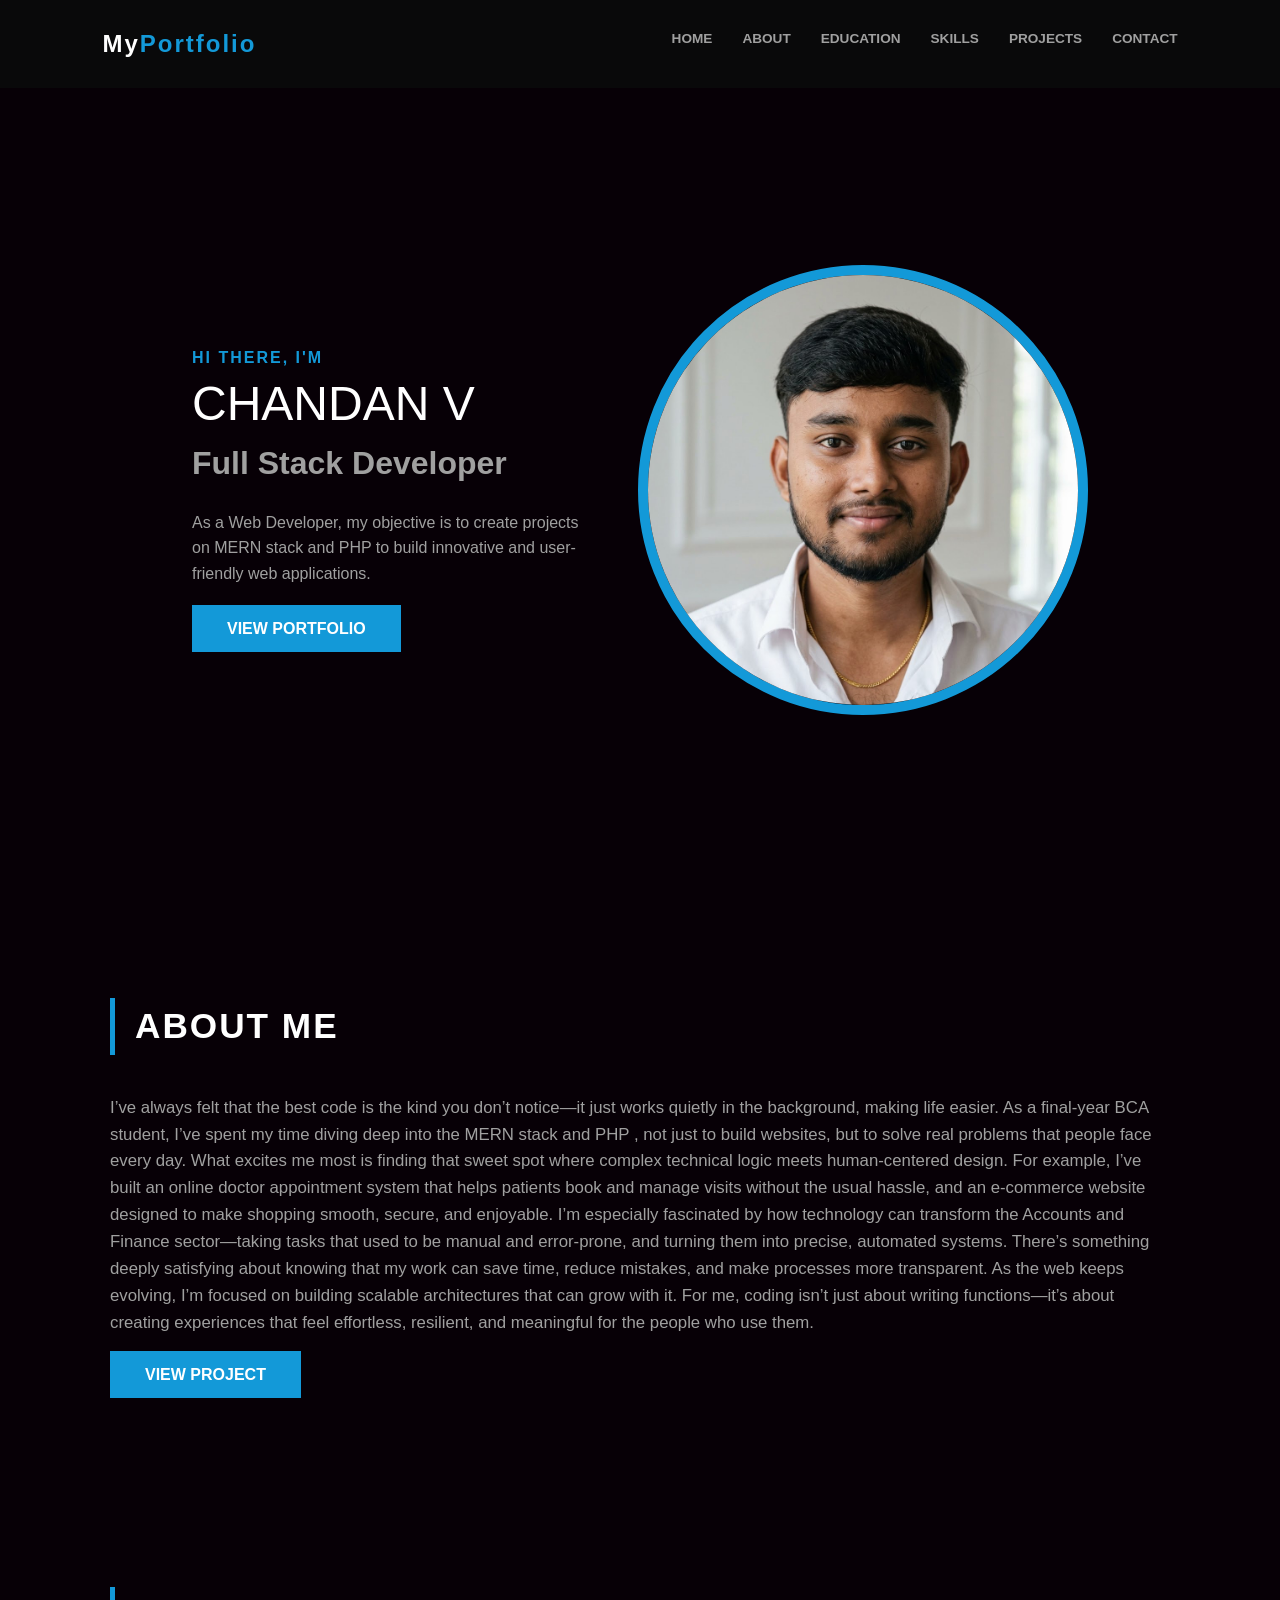
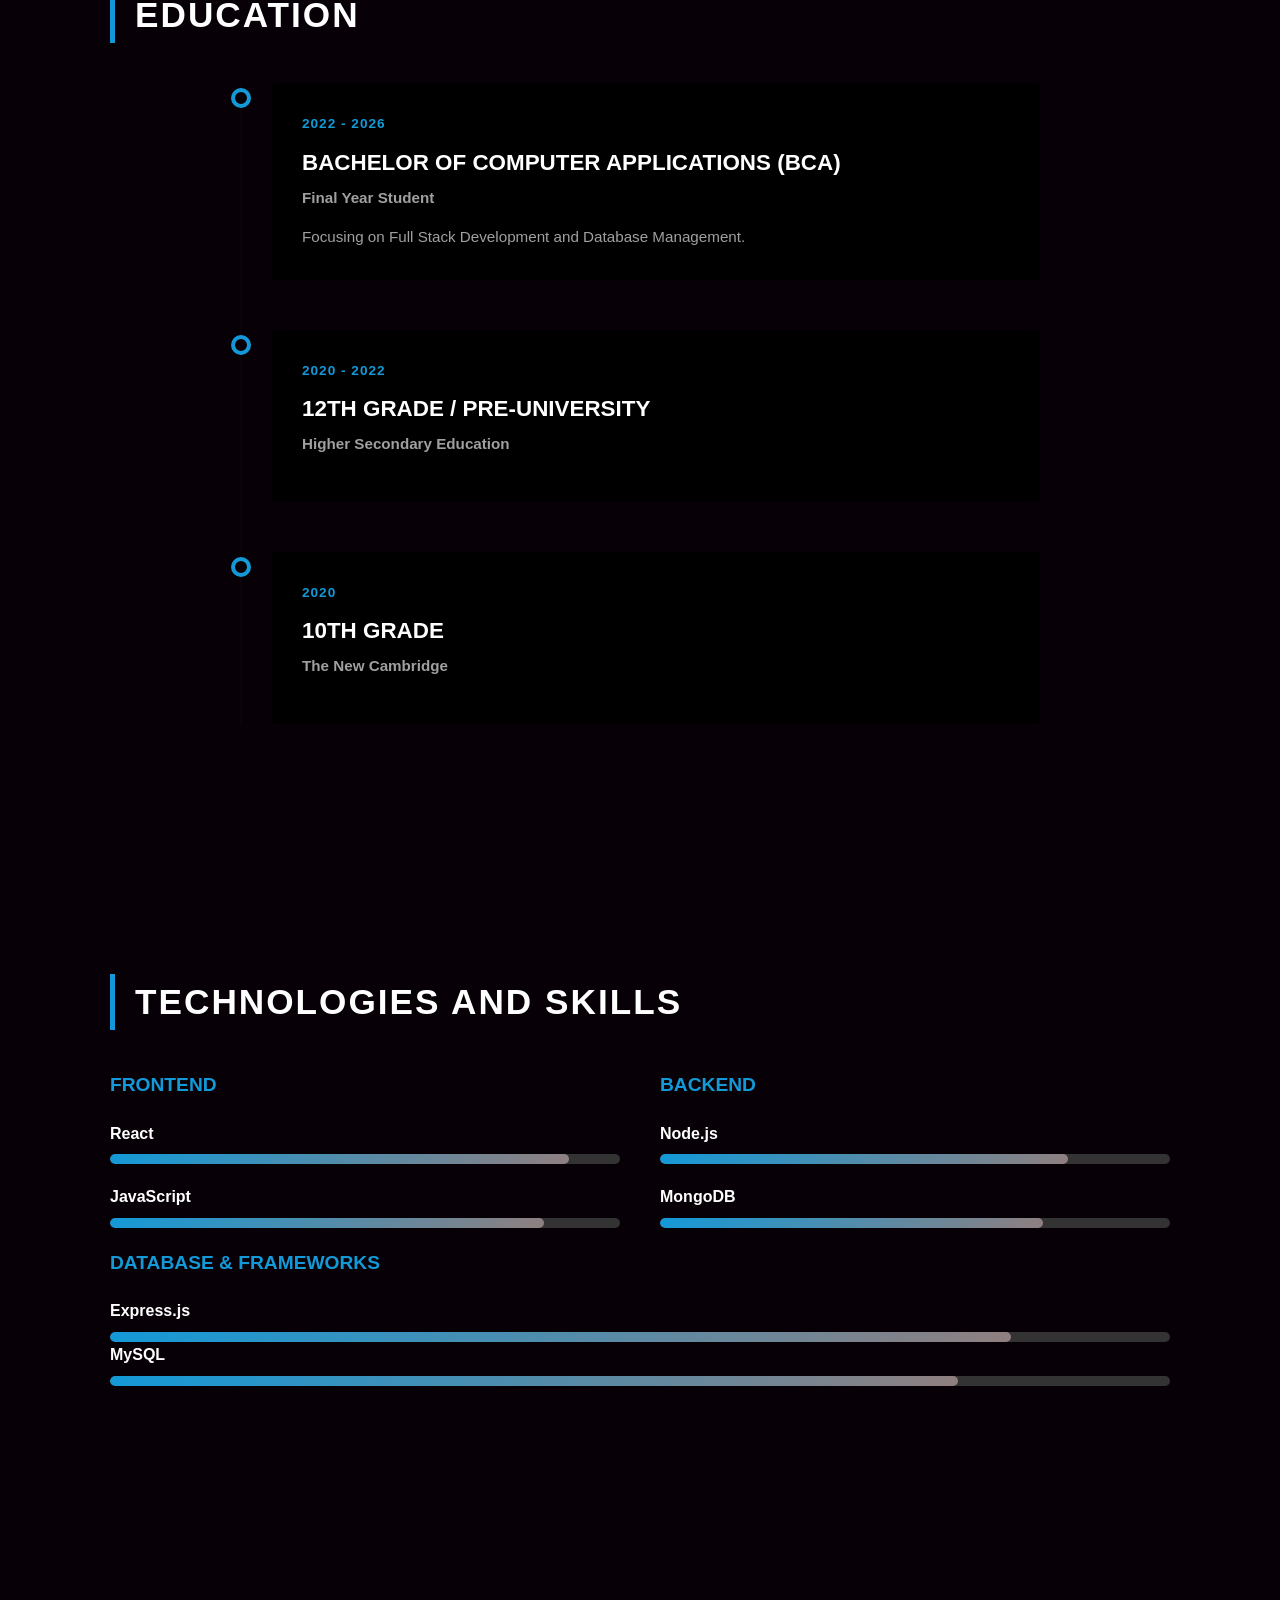
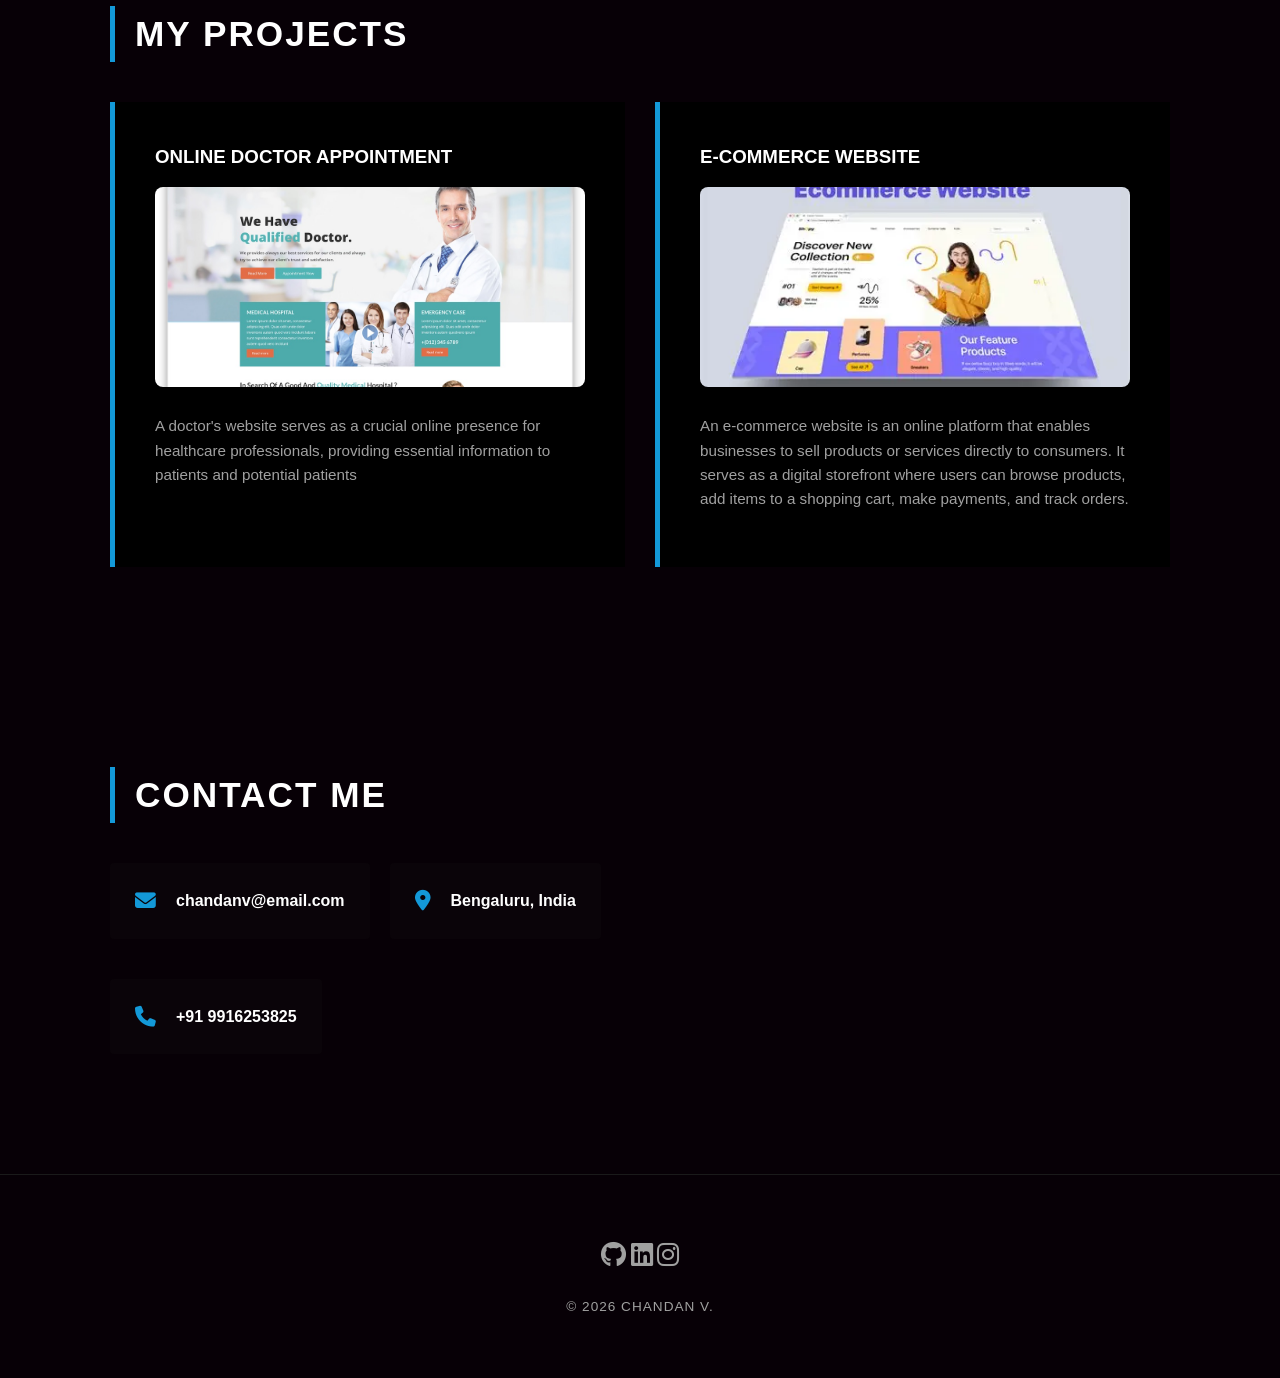
<file: index.html>
<!DOCTYPE html>
<html>
<head>
    <meta name="viewport" content="width=device-width, initial-scale=1.0">
    <title>Chandan.V | Full Stack Developer</title>
    <link rel="stylesheet" href="style.css">
    <link rel="stylesheet" href="https://cdnjs.cloudflare.com/ajax/libs/font-awesome/6.5.0/css/all.min.css">
</head>
<body>

<header>
    <nav class="navbar">
        <div class="logo">My<span>Portfolio</span></div>
        <ul class="nav-links">
            <li><a href="#home">Home</a></li>
            <li><a href="#about">About</a></li>
            <li><a href="#education">Education</a></li>
            <li><a href="#skills">Skills</a></li>
            <li><a href="#projects">Projects</a></li>
            <li><a href="#contact">Contact</a></li>
        </ul>
    </nav>
</header>

<section id="home" class="hero">
    <div class="hero-container">
        <div class="hero-text">
            <p class="greeting">Hi There, I'm</p>
            <h1>CHANDAN V</h1>
            <h2 class="role">Full Stack Developer</h2>
            <p class="bio-intro">
                As a  Web Developer, my objective is to create projects on  MERN stack and PHP to build innovative and user-friendly web applications.
            </p>
            <div class="hero-btns">
                <a href="#projects" class="btn-primary">View Portfolio</a>
            </div>
        </div>
        <div class="hero-image">
            <div class="image-border">
                <img src="updatedpic.jpg" alt="Chandan V">
            </div>
        </div>
    </div>
</section>

<section id="about" class="about">
    <div class="container">
        <div class="section-title">
            <h2>About Me</h2>
        </div>
        <div class="about-content">
            <p>
            I’ve always felt that the best code is the kind you don’t notice—it just works quietly in the background, making life easier. As a final-year BCA student, I’ve spent my time diving deep into the MERN stack and PHP , not just to build websites, but to solve real problems that people face every day.
What excites me most is finding that sweet spot where complex technical logic meets human-centered design. For example, I’ve built an online doctor appointment system that helps patients book and manage visits without the usual hassle, and an e‑commerce website designed to make shopping smooth, secure, and enjoyable.
I’m especially fascinated by how technology can transform the Accounts and Finance sector—taking tasks that used to be manual and error-prone, and turning them into precise, automated systems. There’s something deeply satisfying about knowing that my work can save time, reduce mistakes, and make processes more transparent.
As the web keeps evolving, I’m focused on building scalable architectures that can grow with it. For me, coding isn’t just about writing functions—it’s about creating experiences that feel effortless, resilient, and meaningful for the people who use them.
            </p>

            
            <div class="hero-btns">
                <a href="#projects" class="btn-primary">View Project</a>
            </div>
        </div>
    </div>
</section>

<section id="education" class="education">
    <div class="container">
        <div class="section-title">
            <h2>Education</h2>
        </div>
        <div class="education-timeline">
            <div class="edu-item">
                <div class="edu-dot"></div>
                <div class="edu-content">
                    <span class="edu-date">2022 - 2026</span>
                    <h3>Bachelor of Computer Applications (BCA)</h3>
                    <p class="edu-inst">Final Year Student</p>
                    <p>Focusing on Full Stack Development and Database Management.</p>
                </div>
            </div>
            <div class="edu-item">
                <div class="edu-dot"></div>
                <div class="edu-content">
                    <span class="edu-date">2020 - 2022</span>
                    <h3>12th Grade / Pre-University</h3>
                    <p class="edu-inst">Higher Secondary Education</p>
                </div>
            </div>
            <div class="edu-item">
                <div class="edu-dot"></div>
                <div class="edu-content">
                    <span class="edu-date">2020</span>
                    <h3>10th Grade</h3>
                    <p class="edu-inst">The New Cambridge</p>
                </div>
            </div>
        </div>
    </div>
</section>


<section id="skills" class="skills">

    <div class="container">
        <div class="section-title">
            <h2>Technologies and Skills</h2>
        </div>
        <div class="skills-categories">
            <div class="skill-category">
                <h4>Frontend</h4>
                <div class="skill-bar">
                    <span class="skill-name">React</span>
                    <div class="progress"><div class="progress-fill" style="--width:90%"></div></div>
                </div>
                <div class="skill-bar">
                    <span class="skill-name">JavaScript</span>
                    <div class="progress"><div class="progress-fill" style="--width:85%"></div></div>
                </div>
            </div>
            <div class="skill-category">
                <h4>Backend</h4>
                <div class="skill-bar">
                    <span class="skill-name">Node.js</span>
                    <div class="progress"><div class="progress-fill" style="--width:80%"></div></div>
                </div>
                <div class="skill-bar">
                    <span class="skill-name">MongoDB</span>
                    <div class="progress"><div class="progress-fill" style="--width:75%"></div></div>
                </div>
            </div>
            
             
            </div>
            <div class="skill-category">
                <h4>Database &amp; Frameworks</h4>
                <div class="skill-bar">
                    <span class="skill-name">Express.js</span>
                    <div class="progress"><div class="progress-fill" style="--width:85%"></div></div>
                
                <div class="skill-bar">
                    <span class="skill-name">MySQL</span>
                    <div class="progress"><div class="progress-fill" style="--width:80%"></div></div>
                </div>
            </div>
        </div>
    </div>
</section>

<section id="projects" class="projects">
    <div class="container">
        <div class="section-title">
            <h2>My Projects</h2>
        </div>
        <div class="project-list">
            <article class="project-card">
                <h3> Online Doctor Appointment</h3>
                <a href="" target="_blank">
                    <img src="doc.jpg" alt="doctor"
                         width="250" height="150">
                </a>
                <p>A doctor's website serves as a crucial online presence for healthcare professionals, providing essential information to patients and potential patients 
            </article>
            <article class="project-card">
                <h3>E-Commerce website </h3>
                <img src="eshop"alt="e-Shop"  width="250" height="150">
                
                </a>
                <p> 
                An e-commerce website is an online platform that enables businesses to sell products or services directly to consumers. It serves as a digital storefront where users can browse products, add items to a shopping cart, make payments, and track orders.</p>
            </article>
            
        </div>
    </div>
</section>

<section id="contact" class="contact">
    <div class="container">
        <div class="section-title">
            <h2>Contact Me</h2>
        </div>
        <div class="contact-content">
            <div class="contact-info">
                
                <p><i class="fas fa-envelope"></i> chandanv@email.com</p>
                <p><i class="fas fa-location-dot"></i> Bengaluru, India</p>
                <p><i class="fas fa-phone"></i> +91 9916253825</p>
            </div>
    
        </div>
</section>


<footer>

    <div class="social-links">
        <a href="https://github.com/chandanvaradharaj/portfolio" target="_blank" class="social-icon"><i class="fa-brands fa-github"></i></a>
        <a href="https://www.linkedin.com/in/chandan-v-49a636357?utm_source=share&utm_campaign=share_via&utm_content=profile&utm_medium=ios_app" target="_blank" class="social-icon"><i class="fa-brands fa-linkedin"></i></a>
        <a href="https://www.instagram.com/___chandan__06__?igsh=MWhpY2lsang3ZjNudQ%3D%3D&utm_source=qr" target="_blank" class="social-icon"><i class="fa-brands fa-instagram"></i></a>
    </div>
    <p>&copy; 2026 Chandan V.</p>
</footer>

</body>
</html>
</file>
<file: style.css>
:root {
    --bg-deep: #070006;
    --bg-card: #000000;
    --accent-red: hsl(199, 84%, 46%);
    --text-primary: #ffffff;
    --text-dim: #a0a0a0;
    --glass: lab(33.91% -0.84 2.35 / 0.05);
    --gradient-red: linear-gradient(135deg, var(--accent-red), #907f7f);
    --shadow-glow: 0 0 20px rgba(13, 11, 11, 0.3);
}

* {
    margin: 0;
    padding: 0;
    box-sizing: border-box;
    font-family: 'Segoe UI', sans-serif;
}

html {
    scroll-behavior: smooth;
}

body {
    background-color: var(--bg-deep);
    color: var(--text-primary);
    line-height: 1.6;
}

.container {
    max-width: 1100px;
    margin: 0 auto;
    padding: 0 20px;
}


.navbar {
    display: flex;
    justify-content: space-between;
    padding: 25px 8%;
    background: rgba(10, 10, 11, 0.95);
    backdrop-filter: blur(10px);
    position: sticky;
    top: 1px;
    z-index: 1000;
}

.logo { font-weight: 800; font-size: 1.5rem; letter-spacing: 2px; }
.logo span { color: var(--accent-red); }

.nav-links { display: flex; list-style: none; gap: 30px; }
.nav-links a {
    text-decoration: none;
    color: var(--text-dim);
    font-size: 0.85rem;
    text-transform: uppercase;
    font-weight: 600;
    transition: 0.3s;
}
.nav-links a:hover { color: var(--accent-red); }


.hero { height: 90vh; display: flex; align-items: center; padding: 10px 15%; }
.hero-container { display: grid; grid-template-columns: 1.2fr 1fr; gap: 50px; align-items: center; }
.greeting { color: var(--accent-red); font-weight: 700; letter-spacing: 2px; text-transform: uppercase; }
h1 { font-size: 3rem; line-height: 1; margin: 10px 0; font-weight: 500; }
.role { font-size: 2rem; color: var(--text-dim); margin-bottom: 20px; }
.bio-intro { color: var(--text-dim); margin-bottom: 30px; max-width: 500px; }

.hero-image img {
    width: 450px;
    height: 450px;
    border-radius: 50%;
    justify-content:right;
    border: 10px solid var(--accent-red);
    object-fit: cover;
}

.btn-primary {
    padding: 15px 35px;
    background: var(--accent-red);
    color: #fff;
    text-decoration: none;
    font-weight: bold;
    text-transform: uppercase;
    transition: 0.3s;
}

.btn-primary:hover { opacity: 0.8; }

.btn-secondary {
    padding: 15px 35px;
    border: 1px solid var(--text-dim);
    color: var(--text-primary);
    text-decoration: none;
    margin-left: 10px;
}

section { padding: 100px 0; }
.section-title { margin-bottom: 40px; border-left: 5px solid var(--accent-red); padding-left: 20px; }
.section-title h2 { font-size: 2.2rem; text-transform: uppercase; letter-spacing: 2px; }


.about-content p { color: var(--text-dim); margin-bottom: 25px; font-size: 1.05rem; }

.t-item { background: var(--glass); padding: 15px 25px; border-radius: 4px; border-bottom: 3px solid var(--accent-red); }
.t-item span { color: var(--accent-red); font-weight: 800; margin-right: 10px; }

.stats-grid {
    display: grid;
    grid-template-columns: repeat(auto-fit, minmax(200px, 1fr));
    gap: 20px;
    margin: 40px 0;
}
.stat-item {
    text-align: center;
    background: var(--bg-card);
    padding: 30px 20px;
    border-radius: 10px;
    border-top: 4px solid var(--accent-red);
}
.stat-num {
    display: block;
    font-size: 2.5rem;
    font-weight: 800;
    color: var(--gradient-red);
    background: var(--gradient-red);
    -webkit-background-clip: text;
    -webkit-text-fill-color: transparent;
    background-clip: text;
}
.stat-label {
    color: var(--text-dim);
    font-size: 0.9rem;
    text-transform: uppercase;
    letter-spacing: 1px;
}

/* --- EDUCATION TIMELINE --- */
.education-timeline {
    position: relative;
    max-width: 800px;
    margin: 0 auto;
    padding-left: 30px;
    border-left: 2px solid var(--glass); /* The vertical line */
}

.edu-item {
    position: relative;
    margin-bottom: 50px;
}

/* The red dot on the timeline */
.edu-dot {
    position: absolute;
    left: -41px;
    top: 5px;
    width: 20px;
    height: 20px;
    background: var(--bg-deep);
    border: 4px solid var(--accent-red);
    border-radius: 50%;
    z-index: 2;
}

.edu-content {
    background: var(--bg-card);
    padding: 30px;
    border-radius: 4px;
    transition: 0.3s ease;
}

.edu-content:hover {
    background: rgba(255, 255, 255, 0.05);
}

.edu-date {
    color: var(--accent-red);
    font-weight: 800;
    font-size: 0.85rem;
    text-transform: uppercase;
    letter-spacing: 1px;
    display: block;
    margin-bottom: 10px;
}

.edu-item h3 {
    font-size: 1.4rem;
    margin-bottom: 5px;
    text-transform: uppercase;
}

.edu-inst {
    font-weight: 600;
    color: var(--text-primary);
    margin-bottom: 15px;
}

.edu-content p {
    color: var(--text-dim);
    font-size: 0.95rem;
}




/* Responsive fix */
@media (max-width: 768px) {
    .education-timeline, .experience-timeline {
        margin-left: 10px;
    }
}

/* Skills */
/* Certifications */



/* Skills Progress Bars */
.skills-categories {
    display: grid;
    grid-template-columns: repeat(auto-fit, minmax(300px, 1fr));
    gap: 40px;
}
.skill-category h4 {
    color: var(--accent-red);
    margin-bottom: 20px;
    font-size: 1.2rem;
    text-transform: uppercase;
}
.skill-bar {
    margin-bottom: 20px;
}
.skill-name {
    display: block;
    margin-bottom: 8px;
    font-weight: 600;
}
.progress {
    background: #333;
    height: 10px;
    border-radius: 5px;
    overflow: hidden;
}
.progress-fill {
    height: 100%;
    background: var(--gradient-red);
    border-radius: 5px;
    width: var(--width);
    transition: width 2s ease-in-out;
}


.project-list { display: grid; grid-template-columns: repeat(auto-fit, minmax(200px, 1fr)); gap: 30px; }
.project-card { background: var(--bg-card); padding: 40px; border-left: 5px solid var(--accent-red); transition: 0.4s; }
.project-card:hover { transform: translateY(-5px); background: #1c1c1f; }
.project-card h3 { margin-bottom: 15px; text-transform: uppercase; }
.project-card p { color: var(--text-dim); font-size: 0.95rem; margin-bottom: 15px; }

.project-card img {
    width: 100%;
    height: 200px;
    object-fit: cover;
    border-radius: 8px;
    margin-bottom: 20px;
}
.tech-stack { color: var(--accent-red); font-weight: 800; font-size: 0.75rem; text-transform: uppercase; }

/* Contact */
.contact-info { display: flex; flex-wrap: wrap; gap: 20px; }
.contact-content {
    display: grid;
    grid-template-columns: 1fr 1fr;
    gap: 50px;
}
.contact-info h3 {
    margin-bottom: 30px;
    color: var(--accent-red);
}
.contact-info p { 
    background: var(--glass); 
    padding: 25px; 
    border-radius: 4px; 
    display: flex; 
    align-items: center; 
    gap: 20px; 
    font-weight: 600;
    margin-bottom: 20px;
}
.contact-info i { color: var(--accent-red); font-size: 1.3rem; }

footer {
    text-align: center;
    padding: 60px 0;
    border-top: 1px solid #1a1a1a;
    background: var(--bg-deep);
}

.social-links {
    margin-bottom: 20px;
    display:block;
    justify-content: center;
    gap: 25px; 
}

.social-icon {
    color: var(--text-dim);
    font-size: 1.6rem;
    transition: 0.1s ease;
    text-decoration: none;
}



.social-icon:hover {
    color: var(--accent-red); /* Changes to red on hover */
    transform: translateY(-5px); /* Gentle float up effect */
}

footer p {
    color: var(--text-dim);
    font-size: 0.85rem;
    letter-spacing: 1px;
    text-transform: uppercase;
}

/* Animations */
@keyframes fadeInUp {
    from {
        opacity: 0;
        transform: translateY(30px);
    }
    to {
        opacity: 1;
        transform: translateY(0);
    }
}
section {
    opacity: 0;
    animation: fadeInUp 1s ease forwards;
}

/* Responsive */
@media (max-width: 992px) {
    .hero-container { 
        grid-template-columns: 1fr; 
        text-align: center; 
        gap: 30px;
    }
    .hero-image { 
        order: -1; 
        margin-bottom: 40px; 
    }
    h1 { font-size: 3.5rem; }
    .bio-intro { margin: 0 auto 30px; }
    .nav-links { display: none; }
    .contact-content {
        grid-template-columns: 1fr;
        gap: 30px;
    }
    .skills-categories {
        grid-template-columns: 1fr;
    }
    .stats-grid {
        grid-template-columns: repeat(2, 1fr);
    }
}

@media (max-width: 768px) {
    .project-list {
        grid-template-columns: 1fr;
    }
    .cert-grid {
        grid-template-columns: 1fr;
    }
}
</file>
